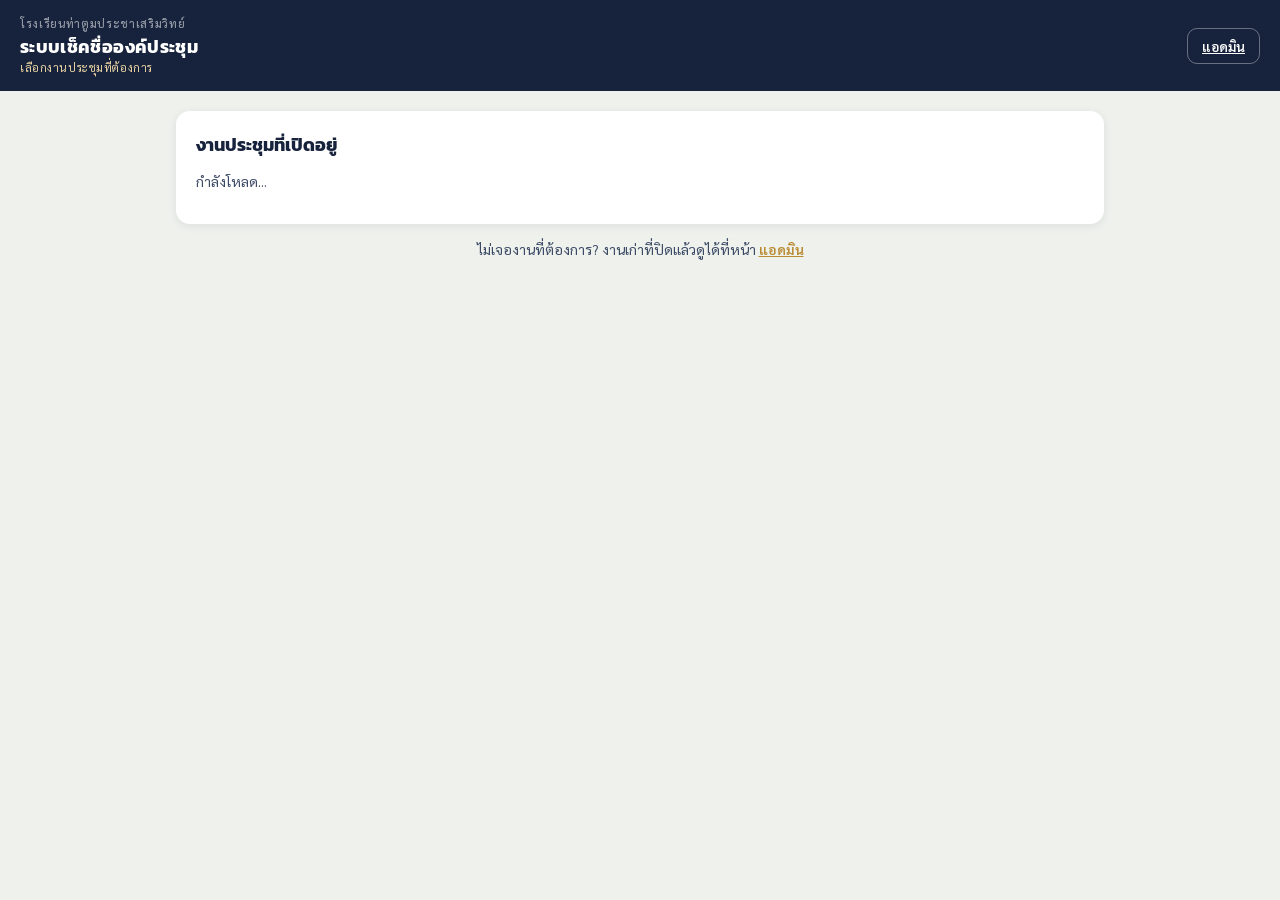
<file: index.html>
<!DOCTYPE html>
<html lang="th">
<head>
<meta charset="UTF-8">
<meta name="viewport" content="width=device-width, initial-scale=1.0">
<title>เลือกงานประชุม — ระบบเช็คชื่อองค์ประชุม</title>
<link rel="stylesheet" href="css/style.css">
</head>
<body>
  <div class="topbar">
    <div class="brand"><span class="brand-school">โรงเรียนท่าตูมประชาเสริมวิทย์</span>ระบบเช็คชื่อองค์ประชุม<small>เลือกงานประชุมที่ต้องการ</small></div>
    <a href="admin.html" class="btn outline sm" style="color:#fff;border-color:rgba(255,255,255,0.35)">แอดมิน</a>
  </div>

  <div class="wrap">
    <div class="card" id="listCard">
      <h2 style="margin-bottom:14px;font-size:1.15rem">งานประชุมที่เปิดอยู่</h2>
      <div id="eventList"><p class="muted">กำลังโหลด...</p></div>
    </div>
    <p class="muted" style="text-align:center">ไม่เจองานที่ต้องการ? งานเก่าที่ปิดแล้วดูได้ที่หน้า
      <a href="admin.html" style="color:var(--brass);font-weight:600">แอดมิน</a></p>
  </div>

  <script src="js/app.js"></script>
  <script>
    async function loadEvents() {
      const el = document.getElementById('eventList');
      const res = await apiCall('listEvents', { filter: 'active' });
      if (!res.ok) { el.innerHTML = '<p class="muted">โหลดข้อมูลไม่สำเร็จ</p>'; return; }
      if (!res.events.length) {
        el.innerHTML = '<div class="empty-state">ยังไม่มีงานประชุมที่เปิดอยู่ตอนนี้<br><span class="muted">ให้แอดมินสร้างงานใหม่ก่อน</span></div>';
        return;
      }
      el.innerHTML = res.events.map(ev => `
        <a class="event-item" href="checkin.html?event=${encodeURIComponent(ev.event_id)}">
          <div>
            <div style="font-weight:600">${ev.name}</div>
            <div class="meta">${fmtDate(ev.date)} · เกณฑ์องค์ประชุม ${ev.quorum_pct}%</div>
          </div>
          <span class="pill brass">เช็คชื่อ →</span>
        </a>
      `).join('');
    }
    loadEvents();
  </script>
</body>
</html>
</file>
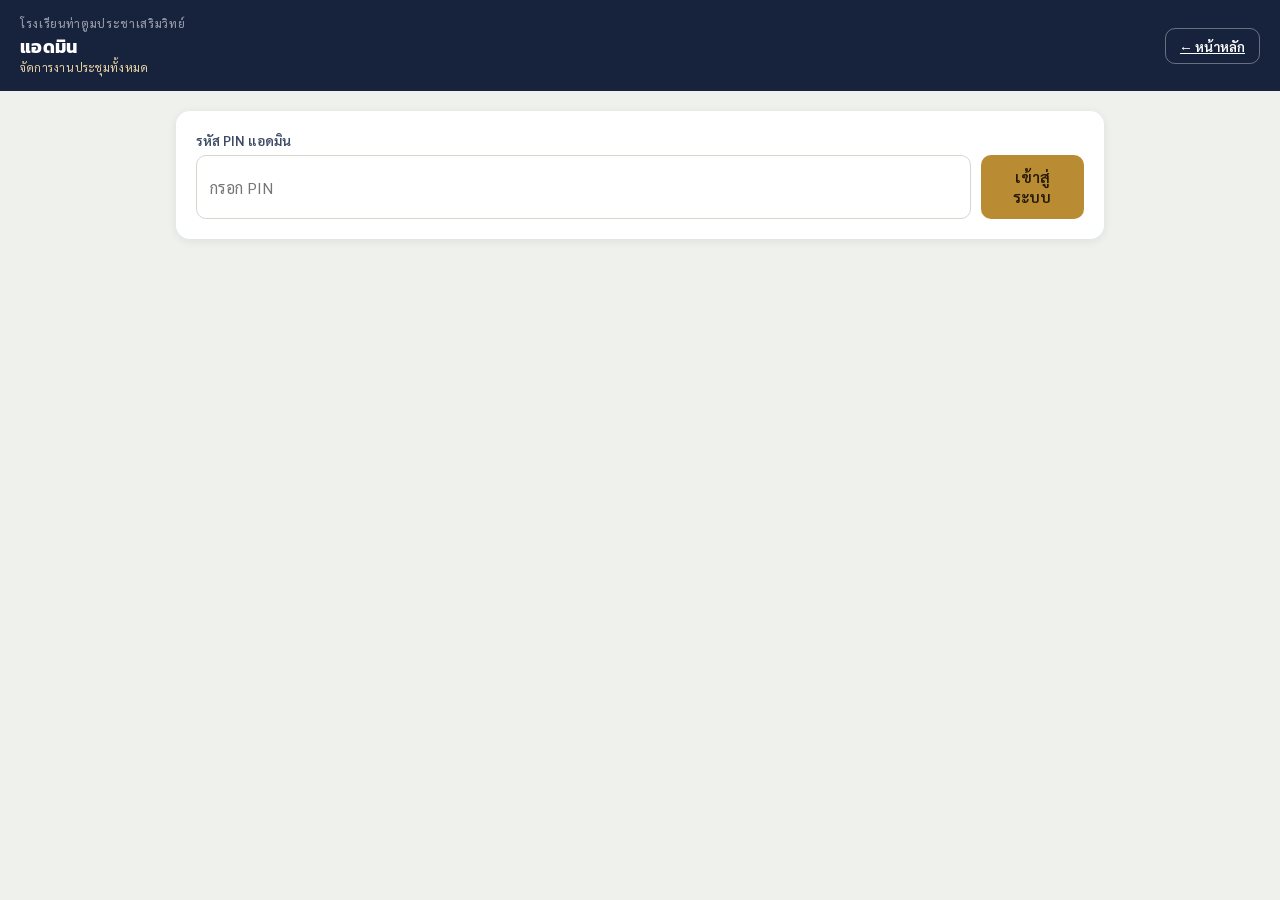
<file: admin.html>
<!DOCTYPE html>
<html lang="th">
<head>
<meta charset="UTF-8">
<meta name="viewport" content="width=device-width, initial-scale=1.0">
<title>แอดมิน — จัดการงานประชุม</title>
<link rel="stylesheet" href="css/style.css">
<style>
  .tabs { display:flex; gap:8px; margin-bottom:16px; flex-wrap:wrap; }
  .tab-btn { padding:9px 16px; border-radius:999px; border:1.5px solid var(--line); background:#fff; cursor:pointer; font-family:var(--font-body); font-weight:600; font-size:0.88rem; }
  .tab-btn.active { background: var(--ink); color:#fff; border-color:var(--ink); }
  .tab-panel { display:none; }
  .tab-panel.active { display:block; }
  table.roster { width:100%; border-collapse:collapse; margin-top:10px; }
  table.roster th, table.roster td { text-align:left; padding:7px 6px; border-bottom:1px solid var(--line); font-size:0.88rem; }
  table.roster input { padding:6px 8px; font-size:0.85rem; }
  .row-actions { display:flex; gap:6px; flex-wrap:wrap; margin:10px 0; }
  .hist-row { display:flex; justify-content:space-between; align-items:center; padding:12px; border:1.5px solid var(--line); border-radius:10px; margin-bottom:8px; background:#fff; flex-wrap:wrap; gap:8px; }
  .manage-row { display:flex; justify-content:space-between; align-items:center; padding:12px; border:1.5px solid var(--line); border-radius:10px; margin-bottom:8px; background:#fff; flex-wrap:wrap; gap:8px; }
</style>
</head>
<body>
  <div class="topbar">
    <div class="brand"><span class="brand-school">โรงเรียนท่าตูมประชาเสริมวิทย์</span>แอดมิน<small>จัดการงานประชุมทั้งหมด</small></div>
    <div style="display:flex;gap:8px">
      <button class="btn outline sm" id="logoutBtn" style="display:none;color:#fff;border-color:rgba(255,255,255,0.35)">ออกจากระบบ</button>
      <a href="index.html" class="btn outline sm" style="color:#fff;border-color:rgba(255,255,255,0.35)">← หน้าหลัก</a>
    </div>
  </div>

  <div class="wrap">
    <div class="card" id="pinCard">
      <label>รหัส PIN แอดมิน</label>
      <div style="display:flex;gap:10px">
        <input type="password" id="pinInput" placeholder="กรอก PIN">
        <button class="btn brass" id="pinBtn">เข้าสู่ระบบ</button>
      </div>
    </div>

    <div id="mainArea" style="display:none">
      <div class="tabs">
        <button class="tab-btn active" data-tab="create">+ สร้างงานใหม่</button>
        <button class="tab-btn" data-tab="manage">จัดการงานที่เปิดอยู่</button>
        <button class="tab-btn" data-tab="members">จัดการกลุ่มสมาชิก</button>
        <button class="tab-btn" data-tab="history">ประวัติย้อนหลัง</button>
      </div>

      <!-- ===== CREATE ===== -->
      <div class="tab-panel active" id="tab-create">
        <div class="card">
          <div class="field"><label>ชื่องานประชุม</label><input type="text" id="evName" placeholder="เช่น ประชุมสภานักเรียน ครั้งที่ 3/2569"></div>
          <div style="display:flex;gap:14px;flex-wrap:wrap">
            <div class="field" style="flex:1;min-width:160px"><label>วันที่</label><input type="date" id="evDate"></div>
            <div class="field" style="flex:1;min-width:160px"><label>เกณฑ์องค์ประชุม (%)</label><input type="number" id="evQuorum" value="50" min="1" max="100"></div>
          </div>

          <div class="field">
            <label>โหลดรายชื่อจากกลุ่มที่มีอยู่</label>
            <div style="display:flex;gap:10px">
              <select id="groupSelect"><option>กำลังโหลดกลุ่ม...</option></select>
              <button class="btn outline sm" id="loadGroupBtn">โหลดเข้าตาราง</button>
            </div>
          </div>

          <div class="row-actions">
            <button class="btn outline sm" id="addRowBtn">+ เพิ่มแถวคนเข้าประชุม</button>
            <button class="btn outline sm" id="clearRosterBtn">ล้างตาราง</button>
            <span class="muted" style="align-self:center">ทั้งหมด <b id="rosterCount">0</b> คน</span>
          </div>
          <div style="max-height:340px;overflow-y:auto">
            <table class="roster">
              <thead><tr><th>ชื่อ-นามสกุล</th><th>ฝ่าย/หมวด</th><th></th></tr></thead>
              <tbody id="rosterBody"></tbody>
            </table>
          </div>

          <button class="btn green block" id="createEventBtn" style="margin-top:16px">สร้างงานประชุม</button>
        </div>
      </div>

      <!-- ===== MANAGE ===== -->
      <div class="tab-panel" id="tab-manage">
        <div class="card">
          <h2 style="font-size:1.05rem;margin-bottom:10px">งานที่เปิดอยู่</h2>
          <div id="manageList"><p class="muted">กำลังโหลด...</p></div>
        </div>
      </div>

      <!-- ===== MEMBERS MASTER ===== -->
      <div class="tab-panel" id="tab-members">
        <div class="card">
          <h2 style="font-size:1.05rem;margin-bottom:10px">กลุ่มที่มีอยู่</h2>
          <div id="groupsList"><p class="muted">กำลังโหลด...</p></div>
        </div>

        <div class="card">
          <h2 style="font-size:1.05rem;margin-bottom:14px">+ เพิ่มสมาชิกเข้ากลุ่ม</h2>

          <div class="field">
            <label>ชื่อกลุ่ม (พิมพ์ชื่อใหม่เพื่อสร้างกลุ่ม หรือเลือกจากกลุ่มเดิมเพื่อเพิ่มคนเข้าไป)</label>
            <input type="text" id="mGroupName" list="mGroupOptions" placeholder="เช่น สภาเด็ก 2569">
            <datalist id="mGroupOptions"></datalist>
          </div>

          <div class="field">
            <label>วางรายชื่อจาก Excel/Google Sheets (คอลัมน์ ชื่อ [Tab] ฝ่าย — 1 คนต่อบรรทัด)</label>
            <textarea id="mPasteArea" rows="4" placeholder="สมชาย ใจดี	ฝ่ายวิชาการ&#10;สมหญิง รักเรียน	ฝ่ายกิจกรรม"></textarea>
            <button class="btn outline sm" id="mParsePasteBtn" style="margin-top:8px">↓ แปลงลงตารางด้านล่าง</button>
          </div>

          <div class="row-actions">
            <button class="btn outline sm" id="mAddRowBtn">+ เพิ่มแถว</button>
            <button class="btn outline sm" id="mClearBtn">ล้างตาราง</button>
            <span class="muted" style="align-self:center">ทั้งหมด <b id="mCount">0</b> คน</span>
          </div>
          <div style="max-height:300px;overflow-y:auto">
            <table class="roster">
              <thead><tr><th>ชื่อ-นามสกุล</th><th>ฝ่าย/หมวด</th><th></th></tr></thead>
              <tbody id="mBody"></tbody>
            </table>
          </div>

          <button class="btn green block" id="mSaveBtn" style="margin-top:16px">บันทึกเข้ากลุ่ม</button>
        </div>
      </div>

      <!-- ===== HISTORY ===== -->
      <div class="tab-panel" id="tab-history">
        <div class="card">
          <h2 style="font-size:1.05rem;margin-bottom:10px">งานที่ปิดแล้ว</h2>
          <div id="historyList"><p class="muted">กำลังโหลด...</p></div>
        </div>
      </div>
    </div>
  </div>

  <script src="js/app.js"></script>
  <script>
    let currentPin = getSavedPin();
    let roster = []; // {member_id, name, department}
    let groupsData = {};

    async function tryPin(pin) {
      const v = await apiCall('verifyPin', { pin });
      if (v.ok && v.valid) {
        currentPin = pin; savePin(pin);
        document.getElementById('pinCard').style.display = 'none';
        document.getElementById('mainArea').style.display = 'block';
        document.getElementById('logoutBtn').style.display = 'inline-block';
        loadGroups(); loadManage(); loadHistory();
        const now = new Date();
        const localDate = now.getFullYear() + '-' + String(now.getMonth() + 1).padStart(2, '0') + '-' + String(now.getDate()).padStart(2, '0');
        document.getElementById('evDate').value = localDate;
      } else toast('PIN ไม่ถูกต้อง', 'err');
    }
    if (currentPin) tryPin(currentPin);
    document.getElementById('pinBtn').onclick = () => tryPin(document.getElementById('pinInput').value);
    document.getElementById('pinInput').addEventListener('keydown', e => { if (e.key === 'Enter') tryPin(e.target.value); });

    document.getElementById('logoutBtn').onclick = () => {
      clearPin();
      currentPin = '';
      document.getElementById('pinInput').value = '';
      document.getElementById('mainArea').style.display = 'none';
      document.getElementById('logoutBtn').style.display = 'none';
      document.getElementById('pinCard').style.display = 'block';
    };

    // Tabs
    document.querySelectorAll('.tab-btn').forEach(btn => {
      btn.onclick = () => {
        document.querySelectorAll('.tab-btn').forEach(b => b.classList.remove('active'));
        document.querySelectorAll('.tab-panel').forEach(p => p.classList.remove('active'));
        btn.classList.add('active');
        document.getElementById('tab-' + btn.dataset.tab).classList.add('active');
      };
    });

    // ===== Roster table =====
    function renderRoster() {
      document.getElementById('rosterCount').textContent = roster.length;
      document.getElementById('rosterBody').innerHTML = roster.map((m, i) => `
        <tr>
          <td><input value="${m.name}" onchange="roster[${i}].name=this.value"></td>
          <td><input value="${m.department || ''}" onchange="roster[${i}].department=this.value"></td>
          <td><button class="btn danger sm" onclick="removeRow(${i})">ลบ</button></td>
        </tr>
      `).join('');
    }
    function removeRow(i) { roster.splice(i, 1); renderRoster(); }
    document.getElementById('addRowBtn').onclick = () => {
      roster.push({ member_id: 'M_' + Date.now() + '_' + Math.floor(Math.random() * 999), name: '', department: '' });
      renderRoster();
    };
    document.getElementById('clearRosterBtn').onclick = () => { roster = []; renderRoster(); };

    async function loadGroups() {
      const res = await apiCall('getGroups', {});
      const sel = document.getElementById('groupSelect');
      const dlist = document.getElementById('mGroupOptions');
      const groupsList = document.getElementById('groupsList');

      if (!res.ok || !Object.keys(res.groups).length) {
        sel.innerHTML = '<option value="">ยังไม่มีกลุ่มที่บันทึกไว้</option>';
        dlist.innerHTML = '';
        groupsList.innerHTML = '<p class="muted">ยังไม่มีกลุ่มที่บันทึกไว้ เพิ่มได้จากด้านล่าง</p>';
        return;
      }
      groupsData = res.groups;
      const names = Object.keys(res.groups);

      sel.innerHTML = names.map(g => `<option value="${g}">${g} (${res.groups[g].length} คน)</option>`).join('');
      dlist.innerHTML = names.map(g => `<option value="${g}">`).join('');

      groupsList.innerHTML = names.map(g => `
        <div class="manage-row" style="align-items:flex-start">
          <div style="flex:1">
            <div style="display:flex;align-items:center;gap:10px;flex-wrap:wrap">
              <b>${g}</b><span class="muted">${res.groups[g].length} คน</span>
              <button class="btn outline sm" onclick="toggleGroupMembers(this)">ดูรายชื่อ</button>
              <button class="btn danger sm" onclick="deleteGrp('${g}')">ลบทั้งกลุ่ม</button>
            </div>
            <div class="group-members" style="display:none;margin-top:10px">
              ${res.groups[g].map(m => `
                <div style="display:flex;justify-content:space-between;align-items:center;padding:5px 0;border-bottom:1px solid var(--line);font-size:0.85rem">
                  <span>${m.name}${m.department ? ' <span class="muted">(' + m.department + ')</span>' : ''}</span>
                  <button class="btn danger sm" onclick="deleteMbr('${m.member_id}')">ลบ</button>
                </div>
              `).join('')}
            </div>
          </div>
        </div>
      `).join('');
    }

    function toggleGroupMembers(btn) {
      const box = btn.closest('div').nextElementSibling;
      box.style.display = box.style.display === 'none' ? 'block' : 'none';
    }

    async function deleteGrp(groupName) {
      if (!confirm(`ลบกลุ่ม "${groupName}" ทั้งกลุ่มใช่หรือไม่? (ไม่กระทบงานประชุมที่สร้างไปแล้ว)`)) return;
      const res = await apiCall('deleteGroup', { group_name: groupName, pin: currentPin });
      if (res.ok) { toast(`ลบแล้ว ${res.deleted_count} คน`, 'ok'); loadGroups(); }
      else toast('ไม่สำเร็จ', 'err');
    }

    async function deleteMbr(memberId) {
      if (!confirm('ลบคนนี้ออกจากกลุ่มใช่หรือไม่?')) return;
      const res = await apiCall('deleteMember', { member_id: memberId, pin: currentPin });
      if (res.ok) { toast('ลบแล้ว', 'ok'); loadGroups(); }
      else toast('ไม่สำเร็จ', 'err');
    }

    // ===== เพิ่มสมาชิกใหม่: ตาราง + paste =====
    let newMemberBatch = [];
    function renderMemberBatch() {
      document.getElementById('mCount').textContent = newMemberBatch.length;
      document.getElementById('mBody').innerHTML = newMemberBatch.map((m, i) => `
        <tr>
          <td><input value="${m.name}" onchange="newMemberBatch[${i}].name=this.value"></td>
          <td><input value="${m.department || ''}" onchange="newMemberBatch[${i}].department=this.value"></td>
          <td><button class="btn danger sm" onclick="removeMemberRow(${i})">ลบ</button></td>
        </tr>
      `).join('');
    }
    function removeMemberRow(i) { newMemberBatch.splice(i, 1); renderMemberBatch(); }
    document.getElementById('mAddRowBtn').onclick = () => { newMemberBatch.push({ name: '', department: '' }); renderMemberBatch(); };
    document.getElementById('mClearBtn').onclick = () => { newMemberBatch = []; renderMemberBatch(); };

    document.getElementById('mParsePasteBtn').onclick = () => {
      const raw = document.getElementById('mPasteArea').value;
      const lines = raw.split('\n').map(l => l.trim()).filter(l => l);
      if (!lines.length) { toast('ไม่มีข้อมูลให้แปลง', 'err'); return; }
      lines.forEach(line => {
        const cols = line.split('\t');
        const name = (cols[0] || '').trim();
        const department = (cols[1] || '').trim();
        if (name) newMemberBatch.push({ name, department });
      });
      document.getElementById('mPasteArea').value = '';
      renderMemberBatch();
      toast(`เพิ่ม ${lines.length} แถวลงตารางแล้ว ตรวจสอบก่อนบันทึก`, 'ok');
    };

    document.getElementById('mSaveBtn').onclick = async () => {
      const groupName = document.getElementById('mGroupName').value.trim();
      const clean = newMemberBatch.filter(m => m.name.trim());
      if (!groupName) { toast('กรุณากรอกชื่อกลุ่ม', 'err'); return; }
      if (!clean.length) { toast('ยังไม่มีรายชื่อในตาราง', 'err'); return; }

      const btn = document.getElementById('mSaveBtn');
      btn.disabled = true; btn.textContent = 'กำลังบันทึก...';
      const res = await apiCall('addMembers', { group_name: groupName, members: clean, pin: currentPin });
      btn.disabled = false; btn.textContent = 'บันทึกเข้ากลุ่ม';

      if (res.ok) {
        toast(`บันทึก ${res.added_count} คนเข้ากลุ่ม "${groupName}" แล้ว`, 'ok');
        newMemberBatch = []; renderMemberBatch();
        document.getElementById('mGroupName').value = '';
        loadGroups();
      } else toast('บันทึกไม่สำเร็จ: ' + res.error, 'err');
    };
    document.getElementById('loadGroupBtn').onclick = () => {
      const g = document.getElementById('groupSelect').value;
      if (!g || !groupsData[g]) { toast('ไม่พบกลุ่มนี้', 'err'); return; }
      groupsData[g].forEach(m => roster.push({ member_id: m.member_id, name: m.name, department: m.department || '' }));
      renderRoster();
      toast(`โหลด ${groupsData[g].length} รายชื่อแล้ว`, 'ok');
    };

    document.getElementById('createEventBtn').onclick = async () => {
      const name = document.getElementById('evName').value.trim();
      const date = document.getElementById('evDate').value;
      const quorum = Number(document.getElementById('evQuorum').value) || 50;
      const cleanRoster = roster.filter(m => m.name.trim());
      if (!name) { toast('กรุณากรอกชื่องาน', 'err'); return; }
      if (!cleanRoster.length) { toast('กรุณาเพิ่มรายชื่อผู้เข้าประชุมอย่างน้อย 1 คน', 'err'); return; }

      const btn = document.getElementById('createEventBtn');
      btn.disabled = true; btn.textContent = 'กำลังสร้าง...';
      const res = await apiCall('createEvent', { name, date, quorum_pct: quorum, roster: cleanRoster, pin: currentPin });
      btn.disabled = false; btn.textContent = 'สร้างงานประชุม';

      if (res.ok) {
        toast('สร้างงานประชุมสำเร็จ', 'ok');
        document.getElementById('evName').value = ''; roster = []; renderRoster();
        loadManage();
        document.querySelector('[data-tab=manage]').click();
      } else toast('สร้างไม่สำเร็จ: ' + res.error, 'err');
    };

    // ===== Manage active events =====
    async function loadManage() {
      const res = await apiCall('listEvents', { filter: 'active' });
      const el = document.getElementById('manageList');
      if (!res.ok || !res.events.length) { el.innerHTML = '<p class="muted">ไม่มีงานที่เปิดอยู่</p>'; return; }
      el.innerHTML = res.events.map(ev => `
        <div class="manage-row">
          <div>
            <div style="font-weight:600">${ev.name}</div>
            <div class="muted">${fmtDate(ev.date)} · เกณฑ์ ${ev.quorum_pct}%</div>
          </div>
          <div style="display:flex;gap:8px;flex-wrap:wrap">
            <a class="btn outline sm" href="checkin.html?event=${ev.event_id}" target="_blank">เช็คชื่อ</a>
            <a class="btn outline sm" href="secretary.html?event=${ev.event_id}" target="_blank">เลขา</a>
            <a class="btn outline sm" href="display.html?event=${ev.event_id}" target="_blank">จอแสดงผล</a>
            <button class="btn danger sm" onclick="closeEv('${ev.event_id}')">ปิดงาน</button>
          </div>
        </div>
      `).join('');
    }
    async function closeEv(id) {
      if (!confirm('ปิดงานประชุมนี้ใช่หรือไม่? จะไม่สามารถเช็คชื่อเพิ่มได้อีก')) return;
      const res = await apiCall('closeEvent', { event_id: id, pin: currentPin });
      if (res.ok) { toast('ปิดงานแล้ว', 'ok'); loadManage(); loadHistory(); }
      else toast('ไม่สำเร็จ', 'err');
    }

    async function reopenEv(id) {
      if (!confirm('เปิดงานประชุมนี้อีกครั้งใช่หรือไม่? จะกลับมาเช็คชื่อ/ยืนยันสิทธิ์ต่อได้')) return;
      const res = await apiCall('reopenEvent', { event_id: id, pin: currentPin });
      if (res.ok) { toast('เปิดงานอีกครั้งแล้ว', 'ok'); loadManage(); loadHistory(); }
      else toast('ไม่สำเร็จ', 'err');
    }

    // ===== History =====
    async function loadHistory() {
      const res = await apiCall('getHistory', { pin: currentPin });
      const el = document.getElementById('historyList');
      if (!res.ok || !res.history.length) { el.innerHTML = '<p class="muted">ยังไม่มีงานที่ปิดแล้ว</p>'; return; }
      el.innerHTML = res.history.map(h => `
        <div class="hist-row">
          <div>
            <div style="font-weight:600">${h.name}</div>
            <div class="muted">${fmtDate(h.date)} · ${h.confirmed_count}/${h.total_roster} คน (${h.percentage}%)</div>
          </div>
          <div style="display:flex;align-items:center;gap:8px">
            <span class="pill ${h.quorum_met ? 'green' : 'red'}">${h.quorum_met ? '✓ ครบองค์ประชุม' : '✗ ไม่ครบองค์ประชุม'}</span>
            <a class="btn outline sm" href="display.html?event=${h.event_id}" target="_blank">ดูจอแสดงผล</a>
            <button class="btn brass sm" onclick="reopenEv('${h.event_id}')">↺ เปิดอีกครั้ง</button>
          </div>
        </div>
      `).join('');
    }
  </script>
</body>
</html>
</file>
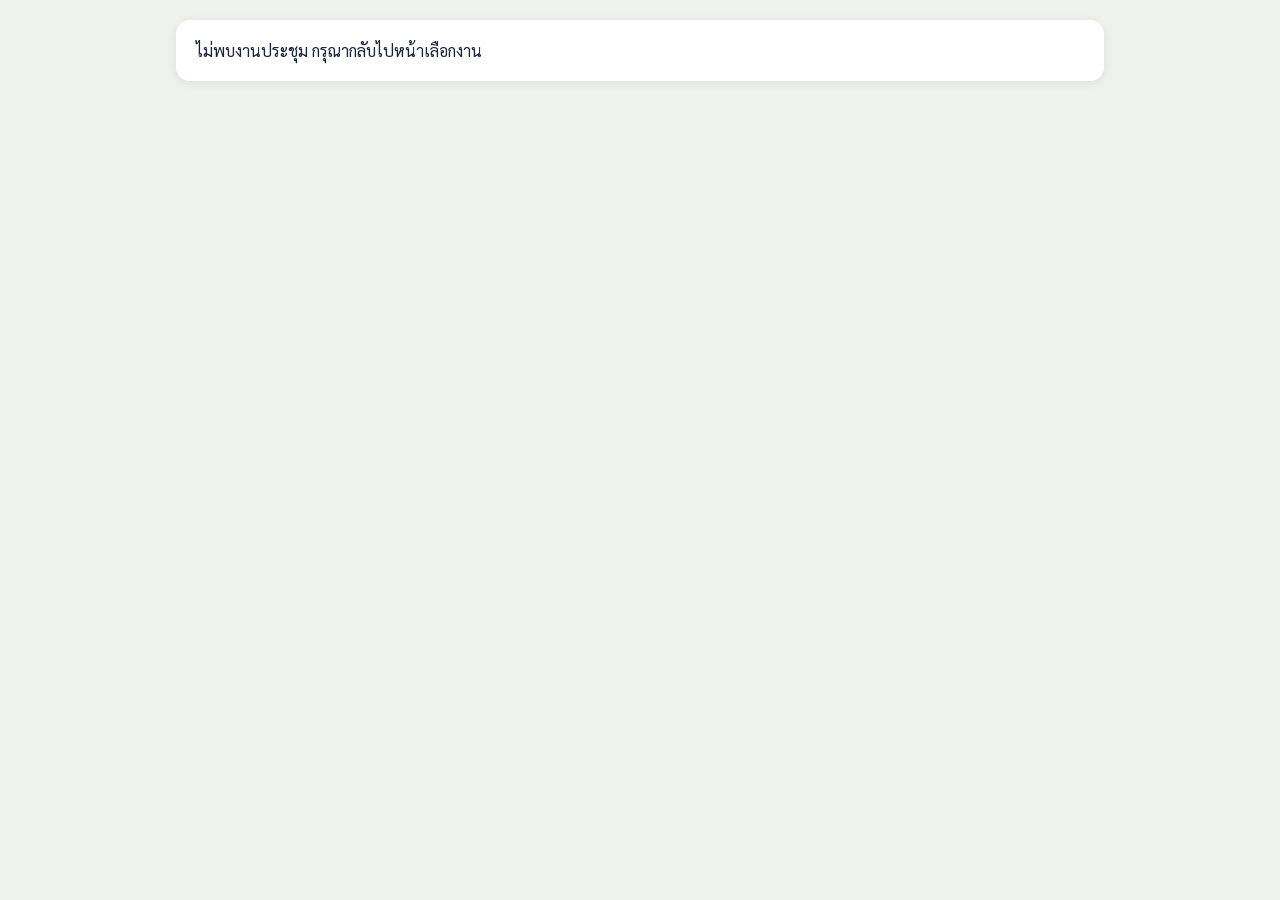
<file: checkin.html>
<!DOCTYPE html>
<html lang="th">
<head>
<meta charset="UTF-8">
<meta name="viewport" content="width=device-width, initial-scale=1.0">
<title>เช็คชื่อเข้าประชุม</title>
<link rel="stylesheet" href="css/style.css">
</head>
<body>
  <div class="topbar">
    <div class="brand" id="eventTitle"><span class="brand-school">โรงเรียนท่าตูมประชาเสริมวิทย์</span>เช็คชื่อเข้าประชุม<small>เลือกชื่อของท่านแล้วกดยืนยัน</small></div>
    <a href="index.html" class="btn outline sm" style="color:#fff;border-color:rgba(255,255,255,0.35)">← งานอื่น</a>
  </div>

  <div class="wrap" style="max-width:560px">
    <div class="card">
      <p class="muted" id="loadingMsg" style="display:flex;align-items:center;gap:8px">
        <span class="spinner"></span> กำลังโหลดรายชื่อ...
      </p>
      <div class="field combobox">
        <label>ชื่อ-นามสกุลของท่าน</label>
        <input type="text" id="memberSearch" placeholder="กำลังโหลดรายชื่อ..." autocomplete="off" disabled>
        <div class="combobox-results" id="memberResults"></div>
      </div>
      <button class="btn brass block" id="submitBtn">✓ ยืนยันเข้าประชุม</button>
      <p class="muted" style="margin-top:10px">หลังกดยืนยันแล้ว รายชื่อของท่านจะรอเลขาสภาตรวจสอบและยืนยันสิทธิ์อีกครั้ง</p>
    </div>

    <div class="card" id="doneCard" style="display:none;text-align:center">
      <div style="font-size:2.4rem">✅</div>
      <h2 style="font-size:1.3rem;margin:6px 0">เช็คชื่อสำเร็จ</h2>
      <p class="muted" id="doneMsg"></p>
      <button class="btn outline block" style="margin-top:12px" onclick="location.reload()">เช็คชื่อคนถัดไป</button>
    </div>
  </div>

  <script src="js/app.js"></script>
  <script>
    const eventId = qs('event');
    if (!eventId) document.body.innerHTML = '<div class="wrap"><div class="card">ไม่พบงานประชุม กรุณากลับไปหน้าเลือกงาน</div></div>';

    let fullRoster = [];
    let selectedMemberId = '';

    async function init() {
      const [detail, res] = await Promise.all([
        apiCall('getEventDetail', { event_id: eventId }),
        apiCall('getRoster', { event_id: eventId })
      ]);

      document.getElementById('loadingMsg').style.display = 'none';

      if (detail.ok) {
        document.getElementById('eventTitle').innerHTML =
          `<span class="brand-school">โรงเรียนท่าตูมประชาเสริมวิทย์</span>${detail.event.name}<small>เลือกชื่อของท่านแล้วกดยืนยัน</small>`;
        if (detail.event.status !== 'active') {
          document.querySelector('.card').innerHTML = '<div class="empty-state">งานประชุมนี้ปิดรับเช็คชื่อแล้ว</div>';
          return;
        }
      }

      const input = document.getElementById('memberSearch');
      if (!res.ok || !res.roster.length) {
        input.placeholder = 'ไม่มีรายชื่อเหลือให้เช็คชื่อ';
        document.getElementById('submitBtn').disabled = true;
        return;
      }
      fullRoster = res.roster;
      input.disabled = false;
      input.placeholder = 'พิมพ์ชื่อเพื่อค้นหา...';
    }
    init();

    function renderResults(list) {
      const box = document.getElementById('memberResults');
      if (!list.length) {
        box.innerHTML = '<div class="combobox-empty">ไม่พบชื่อที่ค้นหา</div>';
      } else {
        box.innerHTML = list.slice(0, 8).map(m => `
          <div class="combobox-item" data-id="${m.member_id}" data-name="${m.name}">
            ${m.name}${m.department ? ` <span class="dept">(${m.department})</span>` : ''}
          </div>
        `).join('');
      }
      box.classList.add('show');
    }

    const searchInput = document.getElementById('memberSearch');
    searchInput.addEventListener('focus', () => {
      const q = searchInput.value.trim();
      renderResults(q ? filterRoster(q) : fullRoster);
    });
    searchInput.addEventListener('input', () => {
      selectedMemberId = '';
      const q = searchInput.value.trim();
      renderResults(q ? filterRoster(q) : fullRoster);
    });
    function filterRoster(q) {
      const needle = q.toLowerCase();
      return fullRoster.filter(m => m.name.toLowerCase().includes(needle));
    }
    document.getElementById('memberResults').addEventListener('click', (e) => {
      const item = e.target.closest('.combobox-item');
      if (!item || !item.dataset.id) return;
      selectedMemberId = item.dataset.id;
      searchInput.value = item.dataset.name;
      document.getElementById('memberResults').classList.remove('show');
    });
    document.addEventListener('click', (e) => {
      if (!e.target.closest('.combobox')) document.getElementById('memberResults').classList.remove('show');
    });

    document.getElementById('submitBtn').onclick = async () => {
      if (!selectedMemberId) { toast('กรุณาเลือกชื่อจากรายการที่ค้นหา', 'err'); return; }
      const btn = document.getElementById('submitBtn');
      btn.disabled = true; btn.textContent = 'กำลังบันทึก...';
      const res = await apiCall('submitCheckin', { event_id: eventId, member_id: selectedMemberId });
      btn.disabled = false; btn.textContent = '✓ ยืนยันเข้าประชุม';
      if (!res.ok) {
        const msgMap = {
          already_checked_in: 'ชื่อนี้เช็คชื่อไปแล้ว',
          busy_try_again: 'ระบบกำลังยุ่ง กรุณาลองกดยืนยันอีกครั้ง'
        };
        toast(msgMap[res.error] || 'เกิดข้อผิดพลาด กรุณาลองใหม่', 'err');
        return;
      }
      document.getElementById('doneMsg').textContent = `${res.name} — รอเลขาสภายืนยันสิทธิ์`;
      document.querySelector('.wrap .card').style.display = 'none';
      document.getElementById('doneCard').style.display = 'block';
    };
  </script>
</body>
</html>
</file>
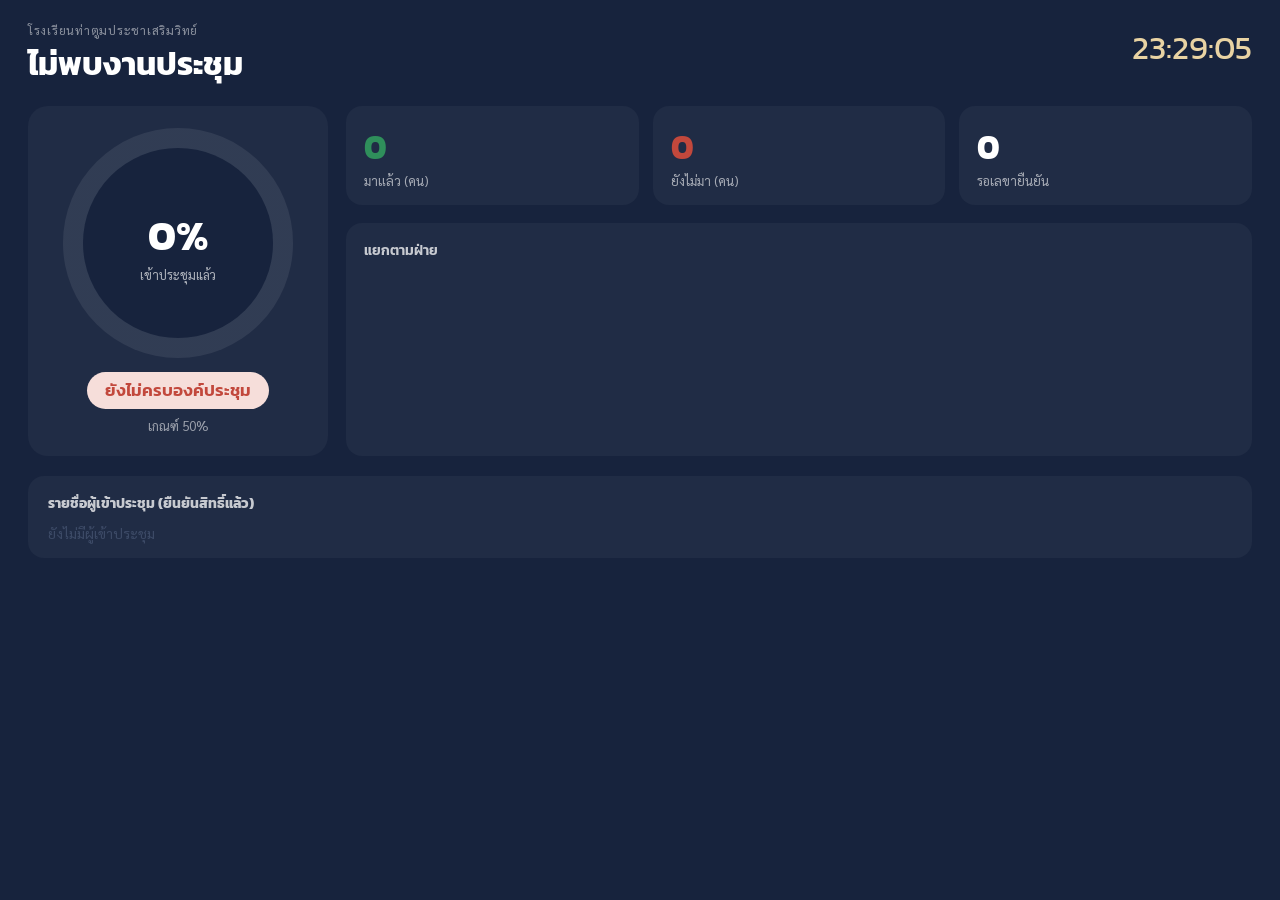
<file: display.html>
<!DOCTYPE html>
<html lang="th">
<head>
<meta charset="UTF-8">
<meta name="viewport" content="width=device-width, initial-scale=1.0">
<title>จอแสดงผลองค์ประชุม</title>
<link rel="stylesheet" href="css/style.css">
<style>
  body { background: var(--ink); color: #fff; }
  .dtop {
    display: flex; justify-content: space-between; align-items: flex-start;
    padding: 22px 28px 10px; flex-wrap: wrap; gap: 10px;
  }
  .dtop h1 { font-size: clamp(1.3rem, 2.6vw, 2rem); }
  .clock { font-family: var(--font-display); font-size: clamp(1.4rem,2.6vw,2.1rem); color: var(--brass-soft); font-variant-numeric: tabular-nums; }
  .dgrid {
    display: grid;
    grid-template-columns: 300px 1fr;
    gap: 18px;
    padding: 8px 28px 20px;
  }
  @media (max-width: 820px) { .dgrid { grid-template-columns: 1fr; } }

  .ring-wrap { display:flex; flex-direction:column; align-items:center; justify-content:center; background: rgba(255,255,255,0.04); border-radius: 20px; padding: 22px; }
  .ring {
    width: 230px; height: 230px; border-radius: 50%;
    display: flex; align-items: center; justify-content: center;
    background: conic-gradient(var(--ring-color, var(--brass)) var(--pct, 0%), rgba(255,255,255,0.08) 0);
    transition: background 0.6s ease;
    position: relative;
  }
  .ring::before {
    content: ''; position: absolute; width: 190px; height: 190px; border-radius: 50%; background: var(--ink);
  }
  .ring .center { position: relative; text-align: center; z-index: 1; }
  .ring .center .pctnum { font-family: var(--font-display); font-size: 2.6rem; font-weight: 700; }
  .ring .center .pctlabel { font-size: 0.8rem; color: rgba(255,255,255,0.65); }
  .quorum-tag { margin-top: 14px; font-family: var(--font-display); font-weight: 600; font-size: 1.05rem; padding: 6px 18px; border-radius: 999px; }
  .quorum-tag.met { background: var(--green-soft); color: var(--green); }
  .quorum-tag.not { background: var(--red-soft); color: var(--red); }
  .quorum-target { margin-top: 8px; font-size: 0.82rem; color: rgba(255,255,255,0.55); }

  .rightcol { display:flex; flex-direction:column; gap: 18px; }
  .bignums { display:flex; gap: 14px; flex-wrap: wrap; }
  .bignum { flex:1; min-width: 140px; background: rgba(255,255,255,0.04); border-radius: 16px; padding: 16px 18px; }
  .bignum .n { font-family: var(--font-display); font-size: 2.1rem; font-weight: 700; }
  .bignum .l { font-size: 0.82rem; color: rgba(255,255,255,0.6); }
  .bignum.come .n { color: var(--green); }
  .bignum.absent .n { color: var(--red); }

  .breakdown { background: rgba(255,255,255,0.04); border-radius: 16px; padding: 16px 18px; flex:1; }
  .breakdown h3 { font-size: 0.9rem; color: rgba(255,255,255,0.75); margin-bottom: 10px; font-weight: 600; }
  .bd-row { display:flex; align-items:center; gap:10px; margin-bottom: 8px; font-size: 0.85rem; }
  .bd-row .lbl { width: 130px; flex-shrink:0; color: rgba(255,255,255,0.75); overflow:hidden; text-overflow:ellipsis; white-space:nowrap; }
  .bd-bar-bg { flex:1; height: 10px; border-radius: 6px; background: rgba(255,255,255,0.08); overflow:hidden; }
  .bd-bar { height: 100%; background: var(--brass); border-radius: 6px; }
  .bd-frac { width: 46px; text-align:right; font-variant-numeric: tabular-nums; color: rgba(255,255,255,0.6); }

  .listwrap { grid-column: 1 / -1; background: rgba(255,255,255,0.04); border-radius: 16px; padding: 16px 20px; margin: 0 28px 26px; max-height: 34vh; overflow-y: auto; }
  .listwrap h3 { font-size: 0.9rem; color: rgba(255,255,255,0.75); margin-bottom: 10px; }
  .attendee-grid { display:grid; grid-template-columns: repeat(auto-fill, minmax(220px,1fr)); gap: 6px 16px; }
  .attendee { display:flex; justify-content:space-between; padding: 6px 0; border-bottom: 1px solid rgba(255,255,255,0.06); font-size: 0.88rem; }
  .attendee .late { color: var(--brass-soft); font-size: 0.75rem; margin-left:6px; }
</style>
</head>
<body>
  <div class="dtop">
    <div>
      <div style="font-size:0.78rem;color:rgba(255,255,255,0.5);letter-spacing:0.06em;margin-bottom:2px">โรงเรียนท่าตูมประชาเสริมวิทย์</div>
      <h1 id="eventName">กำลังโหลด... <span id="closedBadge" class="pill red" style="display:none;vertical-align:middle;margin-left:8px">ปิดงานแล้ว</span></h1>
    </div>
    <div class="clock" id="clock">--:--:--</div>
  </div>

  <div class="dgrid">
    <div class="ring-wrap">
      <div class="ring" id="ring" style="--pct:0%">
        <div class="center">
          <div class="pctnum" id="pctnum">0%</div>
          <div class="pctlabel">เข้าประชุมแล้ว</div>
        </div>
      </div>
      <div class="quorum-tag not" id="quorumTag">ยังไม่ครบองค์ประชุม</div>
      <div class="quorum-target" id="quorumTarget">เกณฑ์ 50%</div>
    </div>

    <div class="rightcol">
      <div class="bignums">
        <div class="bignum come"><div class="n" id="comeNum">0</div><div class="l">มาแล้ว (คน)</div></div>
        <div class="bignum absent"><div class="n" id="absentNum">0</div><div class="l">ยังไม่มา (คน)</div></div>
        <div class="bignum"><div class="n" id="pendingNum">0</div><div class="l">รอเลขายืนยัน</div></div>
      </div>
      <div class="breakdown">
        <h3>แยกตามฝ่าย</h3>
        <div id="bdList"></div>
      </div>
    </div>
  </div>

  <div class="listwrap">
    <h3>รายชื่อผู้เข้าประชุม (ยืนยันสิทธิ์แล้ว)</h3>
    <div class="attendee-grid" id="attendeeGrid"><span class="muted">ยังไม่มีผู้เข้าประชุม</span></div>
  </div>

  <script src="js/app.js"></script>
  <script>
    const eventId = qs('event');
    if (!eventId) document.getElementById('eventName').textContent = 'ไม่พบงานประชุม';

    function tickClock() {
      document.getElementById('clock').textContent = new Date().toLocaleTimeString('th-TH');
    }
    setInterval(tickClock, 1000); tickClock();

    async function refresh() {
      if (!eventId) return;
      const res = await apiCall('getStatus', { event_id: eventId });
      if (!res.ok) return;

      document.getElementById('eventName').firstChild.textContent = res.event.name + ' ';
      document.getElementById('closedBadge').style.display = res.event.status !== 'active' ? 'inline-flex' : 'none';
      const pct = Math.min(100, res.percentage);
      const ring = document.getElementById('ring');
      ring.style.setProperty('--pct', pct + '%');
      document.getElementById('pctnum').textContent = Math.round(res.percentage) + '%';

      const met = res.quorum_met;
      ring.style.setProperty('--ring-color', met ? 'var(--green)' : 'var(--brass)');
      const tag = document.getElementById('quorumTag');
      tag.textContent = met ? '✓ ครบองค์ประชุมแล้ว' : 'ยังไม่ครบองค์ประชุม';
      tag.className = 'quorum-tag ' + (met ? 'met' : 'not');
      document.getElementById('quorumTarget').textContent = `เกณฑ์ ${res.event.quorum_pct}% ของสมาชิกทั้งหมด ${res.total_roster} คน`;

      document.getElementById('comeNum').textContent = res.confirmed_count;
      document.getElementById('absentNum').textContent = res.absent_count;
      document.getElementById('pendingNum').textContent = res.pending_count;

      const bd = document.getElementById('bdList');
      const depts = Object.keys(res.breakdown);
      bd.innerHTML = depts.length ? depts.map(d => {
        const v = res.breakdown[d];
        const p = v.total ? (v.confirmed / v.total) * 100 : 0;
        return `<div class="bd-row">
          <div class="lbl">${d}</div>
          <div class="bd-bar-bg"><div class="bd-bar" style="width:${p}%"></div></div>
          <div class="bd-frac">${v.confirmed}/${v.total}</div>
        </div>`;
      }).join('') : '<span class="muted">ไม่มีข้อมูลฝ่าย</span>';

      const grid = document.getElementById('attendeeGrid');
      grid.innerHTML = res.attendees.length ? res.attendees.map(a =>
        `<div class="attendee"><span>${a.name}</span><span>${fmtTime(a.timestamp)}${a.is_late ? '<span class="late">🔸มาสาย</span>' : ''}</span></div>`
      ).join('') : '<span class="muted">ยังไม่มีผู้เข้าประชุม</span>';
    }

    refresh();
    setInterval(refresh, 4000);
  </script>
</body>
</html>
</file>
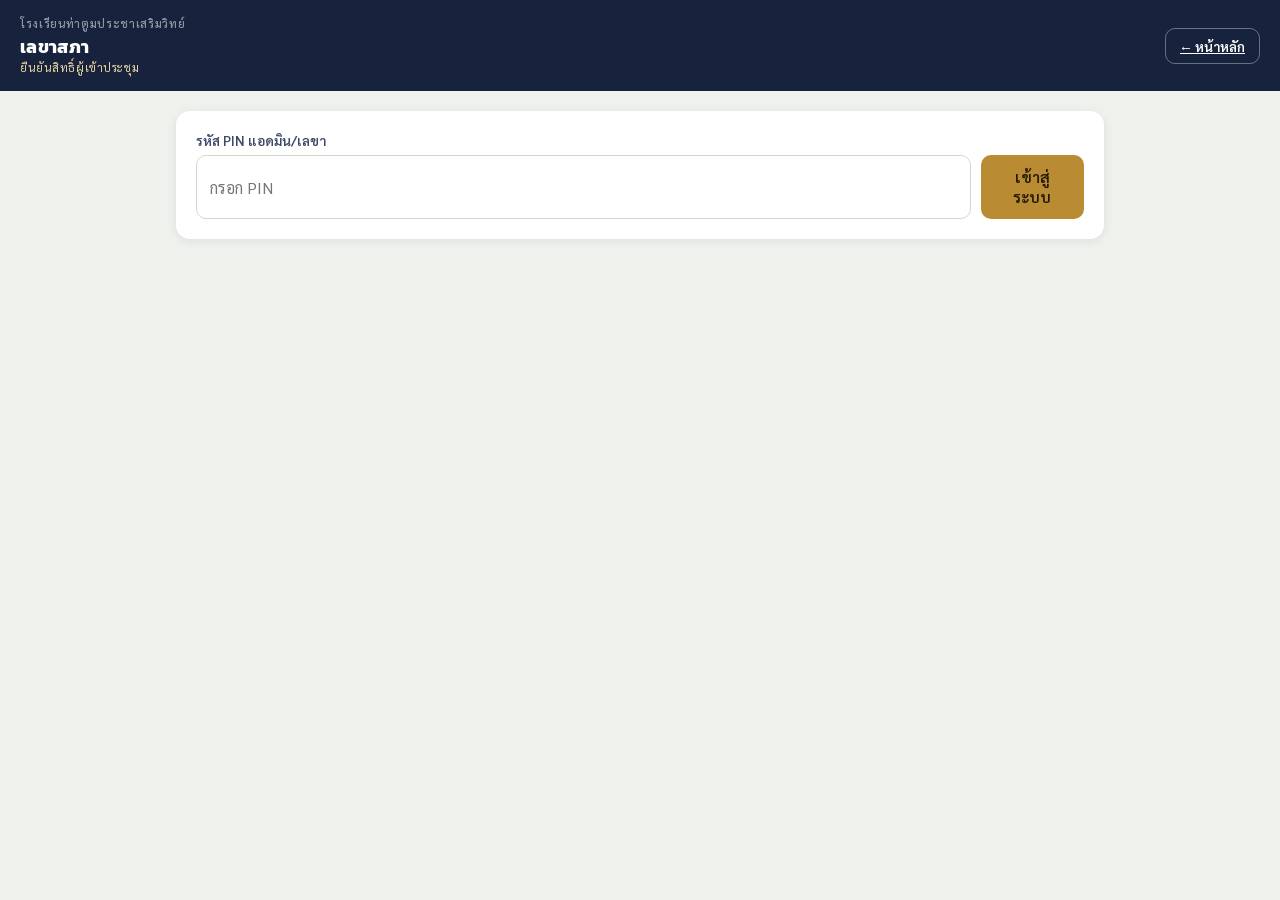
<file: secretary.html>
<!DOCTYPE html>
<html lang="th">
<head>
<meta charset="UTF-8">
<meta name="viewport" content="width=device-width, initial-scale=1.0">
<title>เลขาสภา — ยืนยันสิทธิ์เข้าประชุม</title>
<link rel="stylesheet" href="css/style.css">
<style>
  .pending-item { display:flex; align-items:center; gap:12px; padding:12px; border:1.5px solid var(--line); border-radius:10px; margin-bottom:8px; background:#fff; }
  .pending-item input[type=checkbox] { width:20px; height:20px; }
  .pending-item .name { font-weight:600; flex:1; }
  .pending-item .dept { font-size:0.8rem; color:var(--ink-soft); }
  .toolbar { display:flex; gap:10px; margin-bottom: 14px; flex-wrap:wrap; align-items:center; }
</style>
</head>
<body>
  <div class="topbar">
    <div class="brand" id="eventTitle"><span class="brand-school">โรงเรียนท่าตูมประชาเสริมวิทย์</span>เลขาสภา<small>ยืนยันสิทธิ์ผู้เข้าประชุม</small></div>
    <div style="display:flex;gap:8px">
      <button class="btn outline sm" id="logoutBtn" style="display:none;color:#fff;border-color:rgba(255,255,255,0.35)">ออกจากระบบ</button>
      <a href="index.html" class="btn outline sm" style="color:#fff;border-color:rgba(255,255,255,0.35)">← หน้าหลัก</a>
    </div>
  </div>

  <div class="wrap">
    <!-- PIN gate -->
    <div class="card" id="pinCard">
      <label>รหัส PIN แอดมิน/เลขา</label>
      <div style="display:flex;gap:10px">
        <input type="password" id="pinInput" placeholder="กรอก PIN">
        <button class="btn brass" id="pinBtn">เข้าสู่ระบบ</button>
      </div>
    </div>

    <div id="mainArea" style="display:none">
      <div class="card" id="closedBanner" style="display:none;background:var(--red-soft);border:1.5px solid var(--red)">
        <b style="color:var(--red)">🔒 งานประชุมนี้ปิดแล้ว</b>
        <span class="muted"> — โหมดดูอย่างเดียว ไม่สามารถยืนยันสิทธิ์หรือเริ่มประชุมเพิ่มได้</span>
      </div>
      <div class="card">
        <div style="display:flex;justify-content:space-between;align-items:center;flex-wrap:wrap;gap:10px">
          <div>
            <div class="muted" id="quorumInfo">—</div>
          </div>
          <div style="display:flex;gap:10px">
            <a target="_blank" id="displayLink" class="btn outline sm">เปิดจอแสดงผล ↗</a>
            <button class="btn green" id="startBtn">▶ เริ่มประชุม</button>
          </div>
        </div>
      </div>

      <div class="card">
        <div class="toolbar">
          <h2 style="font-size:1.05rem;flex:1">รายชื่อรอยืนยันสิทธิ์ (<span id="pendingCount">0</span>)</h2>
          <button class="btn outline sm" id="selectAllBtn">เลือกทั้งหมด</button>
          <button class="btn outline sm" id="deselectAllBtn">ยกเลิกเลือกทั้งหมด</button>
          <button class="btn brass sm" id="confirmSelectedBtn">✓ ยืนยันที่เลือก</button>
        </div>
        <div id="pendingList"><p class="muted">กำลังโหลด...</p></div>
      </div>
    </div>
  </div>

  <script src="js/app.js"></script>
  <script>
    const eventId = qs('event');
    let currentPin = getSavedPin();

    document.getElementById('displayLink').href = 'display.html?event=' + encodeURIComponent(eventId);

    async function tryPin(pin) {
      const v = await apiCall('verifyPin', { pin });
      if (v.ok && v.valid) {
        currentPin = pin;
        savePin(pin);
        document.getElementById('pinCard').style.display = 'none';
        document.getElementById('mainArea').style.display = 'block';
        document.getElementById('logoutBtn').style.display = 'inline-block';
        loadEvent();
        loadPending();
        setInterval(loadPending, 4000);
      } else {
        toast('PIN ไม่ถูกต้อง', 'err');
      }
    }

    if (currentPin) tryPin(currentPin);

    document.getElementById('pinBtn').onclick = () => tryPin(document.getElementById('pinInput').value);
    document.getElementById('pinInput').addEventListener('keydown', e => { if (e.key === 'Enter') tryPin(e.target.value); });

    document.getElementById('logoutBtn').onclick = () => {
      clearPin();
      currentPin = '';
      document.getElementById('pinInput').value = '';
      document.getElementById('mainArea').style.display = 'none';
      document.getElementById('logoutBtn').style.display = 'none';
      document.getElementById('pinCard').style.display = 'block';
    };

    let eventClosed = false;

    async function loadEvent() {
      const res = await apiCall('getEventDetail', { event_id: eventId });
      if (res.ok) {
        document.getElementById('eventTitle').innerHTML = `<span class="brand-school">โรงเรียนท่าตูมประชาเสริมวิทย์</span>${res.event.name}<small>ยืนยันสิทธิ์ผู้เข้าประชุม</small>`;
        document.getElementById('quorumInfo').textContent =
          `เกณฑ์องค์ประชุม ${res.event.quorum_pct}%` + (res.event.meeting_started_at ? ' · เริ่มประชุมแล้ว' : ' · ยังไม่เริ่มประชุม');

        eventClosed = res.event.status !== 'active';
        document.getElementById('closedBanner').style.display = eventClosed ? 'block' : 'none';
        document.getElementById('startBtn').style.display = eventClosed ? 'none' : 'inline-block';
        document.getElementById('selectAllBtn').style.display = eventClosed ? 'none' : 'inline-block';
        document.getElementById('deselectAllBtn').style.display = eventClosed ? 'none' : 'inline-block';
        document.getElementById('confirmSelectedBtn').style.display = eventClosed ? 'none' : 'inline-block';
      }
    }

    async function loadPending() {
      const res = await apiCall('getStatus', { event_id: eventId });
      if (!res.ok) return;
      document.getElementById('pendingCount').textContent = res.pending_count;
      const list = document.getElementById('pendingList');
      if (!res.pending_list.length) {
        list.innerHTML = '<p class="muted">ไม่มีรายชื่อรอยืนยัน</p>';
        return;
      }
      list.innerHTML = res.pending_list.map(m => `
        <label class="pending-item">
          ${eventClosed ? '' : `<input type="checkbox" class="pendChk" value="${m.member_id}">`}
          <span class="name">${m.name}${m.is_late ? ' 🔸' : ''}</span>
          <span class="dept">${m.department || ''}</span>
          ${eventClosed ? '' : `<button class="btn green sm" onclick="confirmOne('${m.member_id}')">ยืนยัน</button>`}
        </label>
      `).join('');
    }

    async function confirmOne(memberId) {
      const res = await apiCall('secretaryConfirm', { event_id: eventId, member_ids: [memberId], pin: currentPin });
      if (res.ok) { toast('ยืนยันสิทธิ์แล้ว', 'ok'); loadPending(); }
      else toast('ยืนยันไม่สำเร็จ', 'err');
    }

    document.getElementById('selectAllBtn').onclick = () => {
      document.querySelectorAll('.pendChk').forEach(c => c.checked = true);
    };
    document.getElementById('deselectAllBtn').onclick = () => {
      document.querySelectorAll('.pendChk').forEach(c => c.checked = false);
    };

    document.getElementById('confirmSelectedBtn').onclick = async () => {
      const ids = Array.from(document.querySelectorAll('.pendChk:checked')).map(c => c.value);
      if (!ids.length) { toast('กรุณาเลือกรายชื่อก่อน', 'err'); return; }
      const res = await apiCall('secretaryConfirm', { event_id: eventId, member_ids: ids, pin: currentPin });
      if (res.ok) { toast(`ยืนยันสิทธิ์ ${res.confirmed_count} คนแล้ว`, 'ok'); loadPending(); }
      else toast('ยืนยันไม่สำเร็จ', 'err');
    };

    document.getElementById('startBtn').onclick = async () => {
      if (!confirm('เริ่มประชุมตอนนี้ใช่หรือไม่? คนที่เช็คชื่อหลังจากนี้จะถูกมาร์คว่ามาสาย')) return;
      const res = await apiCall('startMeeting', { event_id: eventId, pin: currentPin });
      if (res.ok) { toast('เริ่มประชุมแล้ว', 'ok'); loadEvent(); }
      else toast('ไม่สำเร็จ', 'err');
    };
  </script>
</body>
</html>
</file>
<file: css/style.css>
/* ============ Design tokens ============
   ธีม: ห้องประชุมสภา — น้ำเงินหมึกเข้ม + ทองเหลือง (brass) เป็นสีเน้น
   Type: Kanit (หัวเรื่อง/ตัวเลข) + Sarabun (เนื้อหา) */

@import url('https://fonts.googleapis.com/css2?family=Kanit:wght@400;600;700;800&family=Sarabun:wght@400;500;600;700&display=swap');

:root {
  --ink: #17233D;
  --ink-soft: #3C4A66;
  --paper: #EEF1EC;
  --paper-raised: #FFFFFF;
  --line: #D4D8CC;
  --brass: #B98B32;
  --brass-soft: #E9D3A3;
  --green: #2F8F5B;
  --green-soft: #DCEFE3;
  --red: #C2483C;
  --red-soft: #F6DEDA;

  --font-display: 'Kanit', sans-serif;
  --font-body: 'Sarabun', sans-serif;

  --radius: 14px;
  --shadow: 0 2px 10px rgba(23, 35, 61, 0.08);
}

* { box-sizing: border-box; }

body {
  margin: 0;
  font-family: var(--font-body);
  background: var(--paper);
  color: var(--ink);
  min-height: 100vh;
}

h1, h2, h3, .num {
  font-family: var(--font-display);
  margin: 0;
}

a { color: inherit; }

.wrap {
  max-width: 960px;
  margin: 0 auto;
  padding: 20px 16px 48px;
}

.topbar {
  background: var(--ink);
  color: #fff;
  padding: 16px 20px;
  display: flex;
  align-items: center;
  justify-content: space-between;
  gap: 12px;
}

.topbar .brand {
  font-family: var(--font-display);
  font-weight: 700;
  font-size: 1.1rem;
  letter-spacing: 0.02em;
}

.topbar .brand small {
  display: block;
  font-family: var(--font-body);
  font-weight: 400;
  font-size: 0.72rem;
  color: var(--brass-soft);
  letter-spacing: 0.05em;
}

.brand-school {
  display: block;
  font-family: var(--font-body);
  font-weight: 500;
  font-size: 0.7rem;
  color: rgba(255,255,255,0.55);
  letter-spacing: 0.06em;
  margin-bottom: 3px;
}

.card {
  background: var(--paper-raised);
  border-radius: var(--radius);
  box-shadow: var(--shadow);
  padding: 20px;
  margin-bottom: 16px;
}

.btn {
  font-family: var(--font-body);
  font-weight: 600;
  font-size: 0.95rem;
  border: none;
  border-radius: 10px;
  padding: 12px 20px;
  cursor: pointer;
  background: var(--ink);
  color: #fff;
  transition: transform 0.08s ease, opacity 0.15s ease;
}
.btn:hover { opacity: 0.9; }
.btn:active { transform: scale(0.98); }
.btn.brass { background: var(--brass); color: #241a06; }
.btn.green { background: var(--green); }
.btn.outline { background: transparent; color: var(--ink); border: 1.5px solid var(--line); }
.btn.danger { background: var(--red); }
.btn:disabled { opacity: 0.5; cursor: not-allowed; }
.btn.block { width: 100%; }
.btn.sm { padding: 8px 14px; font-size: 0.85rem; }

input[type=text], input[type=number], input[type=password], input[type=date], select, textarea {
  font-family: var(--font-body);
  font-size: 1rem;
  padding: 11px 13px;
  border-radius: 10px;
  border: 1.5px solid var(--line);
  background: #fff;
  width: 100%;
}
input:focus, select:focus, textarea:focus {
  outline: 2px solid var(--brass);
  outline-offset: 1px;
}
label { font-size: 0.85rem; color: var(--ink-soft); font-weight: 600; display: block; margin-bottom: 6px; }
.field { margin-bottom: 14px; }

.pill {
  display: inline-flex;
  align-items: center;
  gap: 6px;
  padding: 4px 12px;
  border-radius: 999px;
  font-size: 0.8rem;
  font-weight: 600;
}
.pill.green { background: var(--green-soft); color: var(--green); }
.pill.red { background: var(--red-soft); color: var(--red); }
.pill.brass { background: var(--brass-soft); color: #6b4c0f; }

.event-item {
  display: flex;
  justify-content: space-between;
  align-items: center;
  padding: 16px;
  border-radius: 12px;
  border: 1.5px solid var(--line);
  margin-bottom: 10px;
  text-decoration: none;
  color: var(--ink);
  background: #fff;
}
.event-item:hover { border-color: var(--brass); }
.event-item .meta { font-size: 0.82rem; color: var(--ink-soft); margin-top: 3px; }

.toast {
  position: fixed;
  bottom: 22px;
  left: 50%;
  transform: translateX(-50%);
  background: var(--ink);
  color: #fff;
  padding: 12px 20px;
  border-radius: 10px;
  font-size: 0.9rem;
  box-shadow: var(--shadow);
  z-index: 50;
  opacity: 0;
  pointer-events: none;
  transition: opacity 0.25s ease;
}
.toast.show { opacity: 1; }
.toast.err { background: var(--red); }
.toast.ok { background: var(--green); }

.empty-state {
  text-align: center;
  padding: 40px 20px;
  color: var(--ink-soft);
}

.combobox { position: relative; }
.combobox-results {
  position: absolute;
  top: calc(100% + 4px);
  left: 0;
  right: 0;
  background: #fff;
  border: 1.5px solid var(--line);
  border-radius: 10px;
  box-shadow: var(--shadow);
  max-height: 260px;
  overflow-y: auto;
  z-index: 20;
  display: none;
}
.combobox-results.show { display: block; }
.combobox-item {
  padding: 12px 14px;
  cursor: pointer;
  font-size: 0.95rem;
  border-bottom: 1px solid var(--line);
}
.combobox-item:last-child { border-bottom: none; }
.combobox-item:hover, .combobox-item.active { background: var(--paper); }
.combobox-item .dept { color: var(--ink-soft); font-size: 0.8rem; }
.combobox-empty { padding: 14px; text-align: center; color: var(--ink-soft); font-size: 0.88rem; }

.spinner {
  display: inline-block;
  width: 14px;
  height: 14px;
  border: 2px solid var(--line);
  border-top-color: var(--brass);
  border-radius: 50%;
  animation: spin 0.7s linear infinite;
}
@keyframes spin { to { transform: rotate(360deg); } }

.muted { color: var(--ink-soft); font-size: 0.88rem; }

::-webkit-scrollbar { width: 8px; }
::-webkit-scrollbar-thumb { background: var(--line); border-radius: 8px; }
</file>
